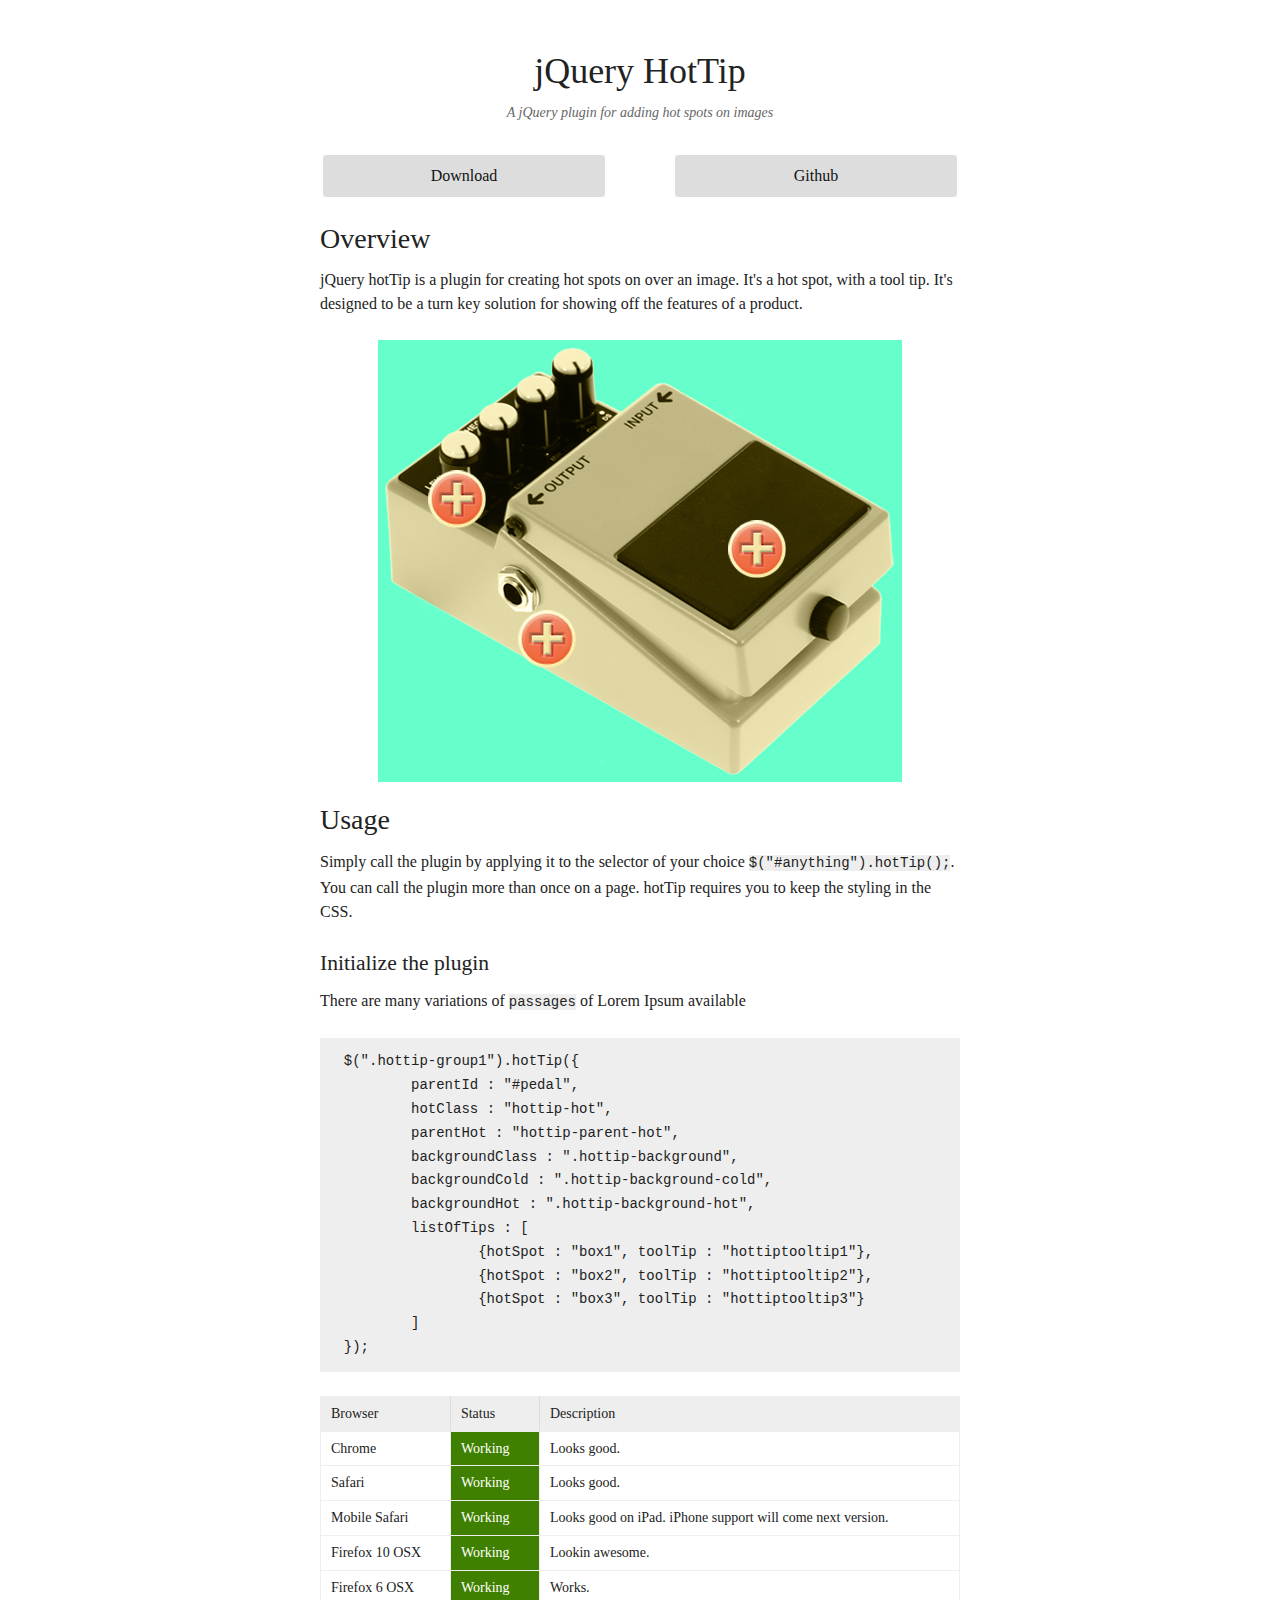
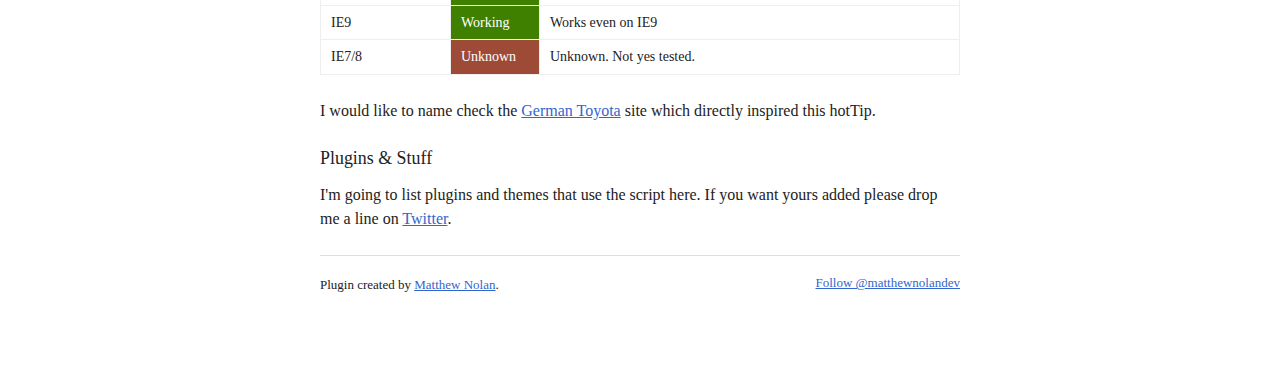
<file: demo/index.htm>
<!DOCTYPE html>
<html lang="en">
<head>
<meta charset=utf-8>
<title>jQuery hotTip</title>

<script src="http://ajax.googleapis.com/ajax/libs/jquery/1.7.2/jquery.min.js"></script>
<script src="../js/jquery-hottip.js"></script>
<link media="screen" rel="stylesheet" type="text/css" href="assets/css/style.css">

</head>
<body>

<header>
	<h1>jQuery HotTip</h1>
	<p>A jQuery plugin for adding hot spots on images</p>
</header>

<div id="buttons" class="clearfix">
	<a href="https://github.com/matthewnolan/jQuery-hottip/zipball/master">Download</a>
	<a href="https://github.com/matthewnolan/jQuery-hottip" target="_blank">Github</a>
</div>

<section id="overview">
	<h2>Overview</h2>
	<p>jQuery hotTip is a plugin for creating hot spots on over an image. It's a hot spot, with a tool tip. It's designed to be a turn key solution for showing off the features of a product.</p>
</section>

<figure id="pedal">
	<div class="hottiptooltip" id="hottiptooltip1">This is the Overdrive Knob. The more of this you use, the better your music will be.</div>
	<div class="hottiptooltip" id="hottiptooltip2">Check the source for DOM structure.</div>
	<div class="hottiptooltip" id="hottiptooltip3">The hot spots can be any size and absolutely positioned anywhere. </div>

	<div class="hottip-group1" id="box1"></div>
	<div class="hottip-group1" id="box2"></div>
	<div class="hottip-group1" id="box3"></div>

	<div class="hottip-background hottip-background-cold"></div>
	<div class="hottip-background hottip-background-hot"></div>
</figure>

<h2>Usage</h2>
<p>Simply call the plugin by applying it to the selector of your choice <code>$("#anything").hotTip();</code>. You can call the plugin more than once on a page. hotTip requires you to keep the styling in the CSS.</p>


<h3>Initialize the plugin</h3>
<p>There are many variations of <code>passages</code> of Lorem Ipsum available</p>
<pre>
$(".hottip-group1").hotTip({
	parentId : "#pedal",
	hotClass : "hottip-hot",
	parentHot : "hottip-parent-hot",
	backgroundClass : ".hottip-background",
	backgroundCold : ".hottip-background-cold",
	backgroundHot : ".hottip-background-hot",
	listOfTips : [
		{hotSpot : "box1", toolTip : "hottiptooltip1"},
		{hotSpot : "box2", toolTip : "hottiptooltip2"},
		{hotSpot : "box3", toolTip : "hottiptooltip3"}
	]
});
</pre>


<table>
<thead>
<tr>
	<th>
		Browser
	</th>
	<th>
		Status
	</th>
	<th>
		Description
	</th>
</tr>
</thead>
<tbody>
<tr>
	<td>
		Chrome
	</td>
	<td class="green">
		Working
	</td>
	<td>
		Looks good.
	</td>
</tr>
<tr>
	<td>
		Safari
	</td>
	<td class="green">
		Working
	</td>
	<td>
		Looks good.
	</td>
</tr>
<tr>
	<td>
		Mobile Safari
	</td>
	<td class="green">
		Working
	</td>
	<td>
		Looks good on iPad. iPhone support will come next version.
	</td>
</tr>
<tr>
	<td>
		Firefox 10 OSX
	</td>
	<td class="green">
		Working
	</td>
	<td>
		Lookin awesome.
	</td>
</tr>
<tr>
	<td>
		Firefox 6 OSX
	</td>
	<td class="green">
		Working
	</td>
	<td>
		Works.
	</td>
</tr>
<tr>
	<td>
		IE9
	</td>
	<td class="green">
		Working
	</td>
	<td>
		Works even on IE9
	</td>
</tr>
<tr>
	<td>
		IE7/8
	</td>
	<td class="red">
		Unknown
	</td>
	<td>
		Unknown. Not yes tested. 
	</td>
</tr>
</tbody>
</table>

<p>I would like to name check the <a href="http://www.toyota.de/cars/new_cars/auris/index.tmex" target="_blank">German Toyota</a> site which directly inspired this hotTip.</p>

<h4>Plugins &amp; Stuff</h4>

<p>I'm going to list plugins and themes that use the script here. If you want yours added please drop me a line on <a href="http://twitter.com/matthewnolandev">Twitter</a>.</p>


<footer class="clearfix">
    <p>Plugin created by <a href="http://buildbuildbuild.net">Matthew Nolan</a>.</p>
    <div>
        
        <a href="https://twitter.com/matthewnolandev" class="twitter-follow-button" data-show-count="false">Follow @matthewnolandev</a>

    </div>
</footer>

<script type="text/javascript">

$(document).ready(function() {

	//apply the plugin from any set class
	// this way you can mix in other content if you wish in the parent element
	// always include the selector # or .  in the string

	$(".hottip-group1").hotTip({
		offElement : "#pedal", //on click turns off the hit state
		hotElement : "hottip-hot",  // this is the element which covers the background
		parentHot : "hottip-parent-hot", 
		backgroundElement : ".hottip-background", // used for styling the background element
		backgroundCold : ".hottip-background-cold", // this is the background element behind the hot spots
		backgroundHot : ".hottip-background-hot", // this element fades up when you click a hotspot
		hotSpotHitSelector : ".hotspothit",
		listOfTips : [
			{hotSpot : "#box1", toolTip : "#hottiptooltip1"},
			{hotSpot : "#box2", toolTip : "#hottiptooltip2"},
			{hotSpot : "#box3", toolTip : "#hottiptooltip3"}
		]
	});

});

</script>
</body>
</html>
</file>
<file: demo/assets/css/style.css>
/*Begin styles for example usage of plugin */

#pedal { 
  position:relative; 
  height:442px; 
  width:524px;
  background:#66ffcc ;
  margin:20px auto;
}

.hottip-hot { 
  background:#800000 !important; 
}

.hottip-parent-hot { }

.hottip-group1 { 
  position:absolute; 
  height:58px; 
  width:58px; 
  z-index:2;
  background:url('../images/hotspot.png') center center no-repeat !important; 
  cursor: pointer;
}

a.hottip-group1:hover {

}

#pedal .hottip-background {
  position:absolute;
  z-index:1;
  height:442px;
  width:524px;
}

#pedal .hottip-background-cold {
  background: url('../images/pedal1.png') center center no-repeat;    
}

#pedal .hottip-background-hot {
  background: url('../images/pedal2.png') center center no-repeat;    
}

.hottiptooltip { 
  position:absolute; 
  background:#72b7ff; 
  z-index:2; 
  font-size:13px; 
  width:150px; 
  height:70px; 
  padding:7px; 
  border-radius: 5px; 
  text-align: justify; 
  box-shadow: 1px 1px 2px rgba(0,0,0,0.8); 
  font-family: arial, sans-serif;
}

/*these ids are the tool tip buttons*/
#hottiptooltip1 { left:5px; top:40px;}
#hottiptooltip2 { left:90px; top:330px;}
#hottiptooltip3 {width:215px; height:80px; left:265px; top:60px;}

/*these boxes are the tool tips themselves*/
#box1 { left:50px; top:130px;}
#box2 { left:140px; top:270px;}
#box3 { left:350px; top:180px;}

/*End styles for plugin example */


/* http://sonspring.com/journal/clearing-floats */
.clear {
  clear: both;
  display: block;
  overflow: hidden;
  visibility: hidden;
  width: 0;
  height: 0;
}
/* http://www.yuiblog.com/blog/2010/09/27/clearfix-reloaded-overflowhidden-demystified */
.clearfix:before,
.clearfix:after {
  content: '\0020';
  display: block;
  overflow: hidden;
  visibility: hidden;
  width: 0;
  height: 0;
}
.clearfix:after {
  clear: both;
}
/*
  The following zoom:1 rule is specifically for IE6 + IE7.
  Move to separate stylesheet if invalid CSS is a problem.
*/
.clearfix {
  zoom: 1;
}
/* ==================== */
/* = Default Stylings = */
/* ==================== */
body {
  color: #222;
  font: normal normal 400 100% georgia, serif;
  margin: 3em auto;
  max-width: 40em;
  padding: 0 2em;
  text-shadow: 0 -1px 1px rgba(255, 255, 255, 0.01);
  -webkit-font-smoothing: antialiased;
  text-rendering: optimizeLegibility;
}
p {
  line-height:1.5em;
}
a:link {
  color: #3366CC;
}
a:visited {
  color: #224488;
}
h1,
h2,
h3,
h4,
h5,
h6 {
  font-weight: 400;
}
h1 {
  font-size: 225%;
  line-height: 1.3em;
  margin: 0 0 .2em;
}
h2 {
  font-size: 175%;
  line-height: 1.3em;
  margin: 0 0 .4em;
}
h3 {
  font-size: 135%;
  line-height: 1.4em;
  margin: 0 0 .5em;
}
h4,
h5,
h6 {
  font-size: 112%;
  line-height: 1.3em;
  margin: 0 0 .7em;
}
ol,
ul {
  list-style-position: outside;
  padding: 0;
}
ol ol,
ol ul,
ul ol,
ul ul {
  margin: 0 0 0.75em 2em;
}
blockquote,
ol,
p,
ul {
  display: block;
  margin: 0 0 1.5em;
}
blockquote {
  border-left: solid .1em #E4E4E4;
  color: #919191;
  padding: 0 1.5em 0 1.4em;
}
code {
  font: normal normal 87.5%/1.7em monospace, sans-serif;
  background: #eee;
}
img {
  display: block;
  margin: 1.5em auto;
}
pre {
  display: block;
  font: normal normal 87.5%/1.7em monospace, sans-serif;
  padding: 0.857142855em 1.7em;
  background: #eee;
  display: block;
  overflow: auto;
}
table {
  border-collapse: collapse;
  margin: 1.5em 0;
  width: 100%;
}
td,
th {
  border: solid .1em #eee;
  font-size: 87.5%;
  line-height: 1.7em;
  text-align: left;
  padding: 5px 10px;
  font-weight: normal;
}
th {
  background: #eee;
  border-right: 1px solid #ddd;
}
th:last-child {
  border-right: 1px solid #eee;
}
td.green {
  background: #408000;
  color: #fff;
}
td.red {
  background: #9d4b37;
  color: #fff;
}
figure {
  margin: 0;
  padding: 0;
  border: 0;
  outline: 0;
  font-size: 100%;
  vertical-align: baseline;
  background: transparent;
}
figure img {
  width: 100%;
  margin-bottom: 0;
}
picture img {
  width: 100%;
}
figcaption {
  margin: 0;
  padding: 0;
  border: 0;
  outline: 0;
  font-size: 100%;
  vertical-align: baseline;
  background: transparent;
  font-size: 12px;
  margin-bottom: 1.5em;
}
/* =================== */
/* = Custom Stylings = */
/* =================== */
header {
  text-align: center;
  margin-bottom: 2em;
/*  background: url(../images/logo.png) top left no-repeat;
*/}
header p {
  color: #666;
  font-weight: normal;
  font-style: italic;
  font-size: 14px;
}
#buttons {
  margin: 0 -5% 1.5em;
}
#buttons a {
  display: block;
  background: #ddd;
  -webkit-border-radius: 3px;
  -moz-border-radius: 3px;
  -ms-border-radius: 3px;
  border-radius: 3px;
  text-align: center;
  line-height: 2.6em;
  width: 40%;
  margin: 0 5%;
  float: left;
  text-decoration: none;
  color: #111;
}
#buttons a:hover,
#buttons a:focus {
  background: #3366CC;
  color: #fff;
}
#resize {
  position: fixed;
  right: 0;
  bottom: 0;
  background: url(../images/bg.png) bottom right no-repeat;
  height: 77px;
  width: 77px;
}
footer {
  font-size: small;
  border-top: 1px solid #ddd;
  padding: 1.5em 0;
}
footer p {
  float: left;
}
footer div {
  float: right;
}
@media screen and (max-width: 600px) {
  #resize {
    display: none;
  }
  #buttons a {
    line-height: 2em;
  }
}
@media screen and (max-width: 440px) {
  header {
    background: transparent;
    padding-left: 0;
  }
  #resize {
    display: none;
  }
  footer div {
    clear: both;
    float: left;
  }
}
</file>
